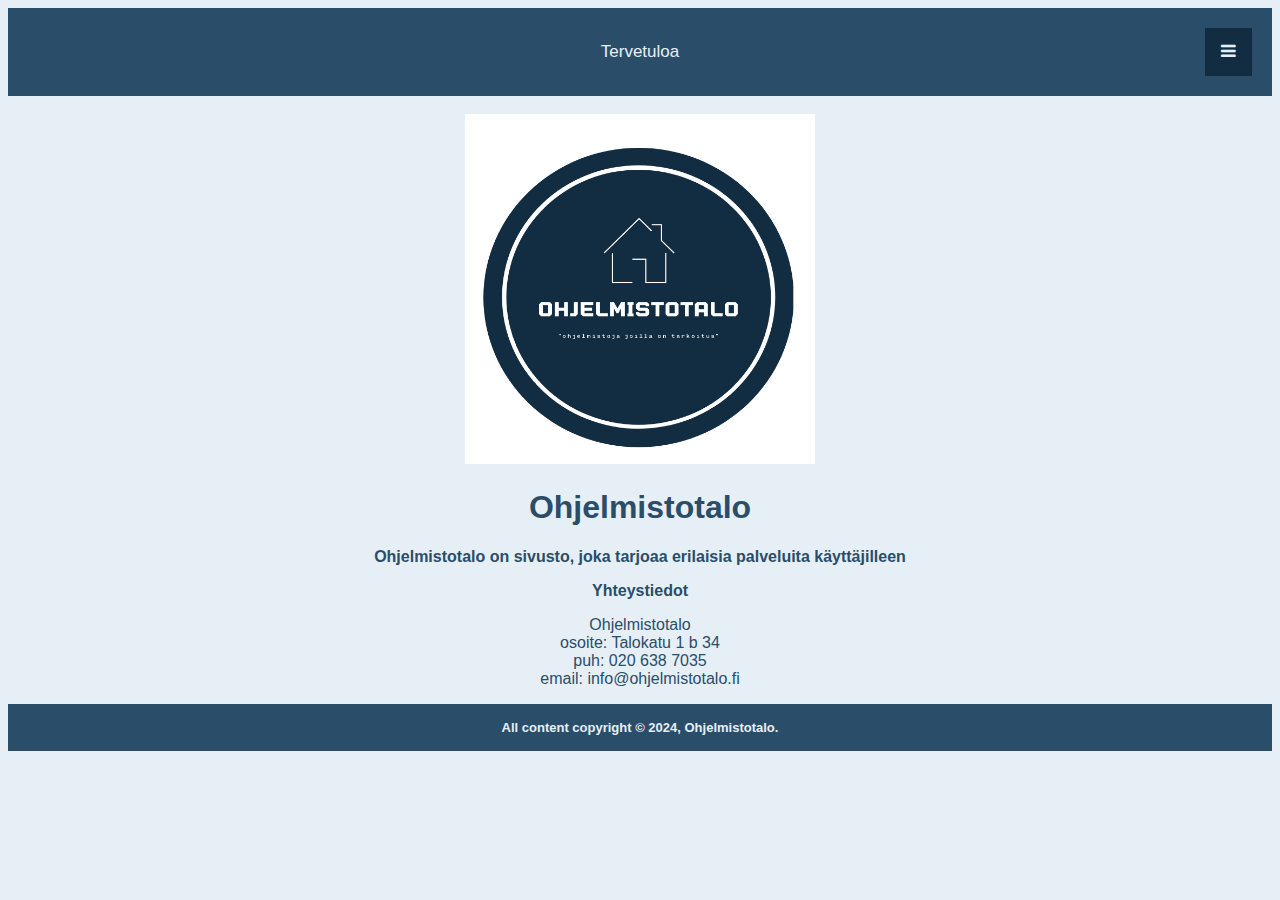
<file: index.html>
<!DOCTYPE html>
<html>




<head>
    <meta charset="utf-8">
    <title>Ohjelmistotalo</title>
    <link rel="stylesheet" href="styles.css">
    <meta name="viewport" content="width=device-width, initial-scale=1.0"> 


</head>


<body>
<header>
<nav>
    <!-- Load an icon library to show a hamburger menu (bars) on small screens -->
<link rel="stylesheet" href="https://cdnjs.cloudflare.com/ajax/libs/font-awesome/4.7.0/css/font-awesome.min.css">

<!-- Top Navigation Menu -->
<div class="topnav">
    <a href="index.html"> Tervetuloa</a>
  <!-- Navigation links (hidden by default) -->
    <div id="myLinks">
    <a href="tietoa_meista.html"> Tietoa meistä</a>
    <a href="tuotteemme.html"> Tuotteemme</a>
    <a href="palaute.html"> Palaute</a>
    <a href="index_eng.html"> In English</a>
  </div>
  <!-- "Hamburger menu" / "Bar icon" to toggle the navigation links -->
  <a href="javascript:void(0);" class="icon" onclick="myFunction()">
    <i class="fa fa-bars"></i>
  </a>
</div>
<br>
</nav>
<img src="logo.png" alt="Yrityksen logo. Logo on neliönmuotoisella valkoisalla taustalla.
Logo on pyöreän mallinen ja väriltään tumman sininen. Sinisen ympyrän sisällä on valkoinen viiva.
Viivan sisällä on perinteisen neliskulmaisen talon ääriviivat. Talossa on harjakatto ja pieni
savupiippu. Talon alla lukee yrityksen nimi Ohjelmistotalo, jonka alla lukee vielä yrityksen motto:
Ohjelmistoja joilla on tarkoitus" style="width:350px;height:350px;">
<h1> Ohjelmistotalo </h1>
</header>
<main>
<div id="info">
<h2>Ohjelmistotalo on sivusto, joka tarjoaa erilaisia palveluita käyttäjilleen</h2>
<p></p>


</main>

<aside> 
    <h2>Yhteystiedot</h2>
    <p> Ohjelmistotalo<br>
    osoite: Talokatu 1 b 34<br>
    puh: 020 638 7035<br>
    email: info@ohjelmistotalo.fi</p>
</aside>


<footer>
<h3>All content copyright © 2024, Ohjelmistotalo.</h3>
</footer>

</div>
<script>
/* Toggle between showing and hiding the navigation menu links when the user clicks on the hamburger menu / bar icon */
function myFunction() {
  var x = document.getElementById("myLinks");
  if (x.style.display === "block") {
    x.style.display = "none";
  } else {
    x.style.display = "block";
  }
}
</script>
</body>

</html>
</file>
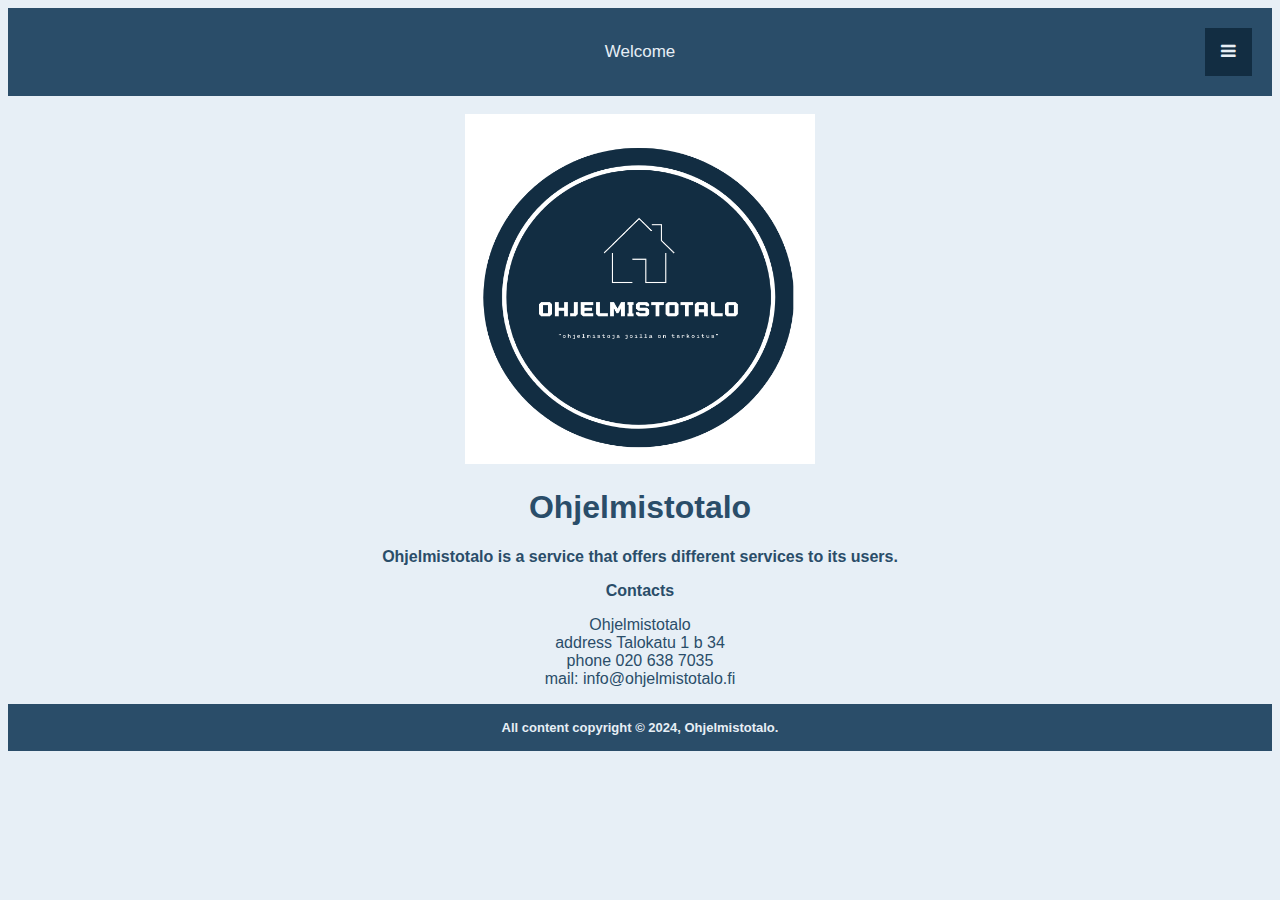
<file: index_eng.html>
<!DOCTYPE html>
<html>




<head>
    <meta charset="utf-8">
    <title>Ohjelmistotalo</title>
    <link rel="stylesheet" href="styles.css">
    <meta name="viewport" content="width=device-width, initial-scale=1.0"> 


</head>


<body>
<header>
    <nav>
        <!-- Load an icon library to show a hamburger menu (bars) on small screens -->
    <link rel="stylesheet" href="https://cdnjs.cloudflare.com/ajax/libs/font-awesome/4.7.0/css/font-awesome.min.css">
    
    <!-- Top Navigation Menu -->
    <div class="topnav">
        <a href="index_eng.html"> Welcome</a>
      <!-- Navigation links (hidden by default) -->
        <div id="myLinks">
            <a href="tietoa_meista_eng.html"> About us</a>
            <a href="tuotteemme_eng.html"> Our products</a>
            <a href="palaute_eng.html"> Feedback</a>
            <a href="index.html"> Suomeksi</a>
      </div>
      <!-- "Hamburger menu" / "Bar icon" to toggle the navigation links -->
      <a href="javascript:void(0);" class="icon" onclick="myFunction()">
        <i class="fa fa-bars"></i>
      </a>
    </div>
    <br>
<nav>

</nav>
<img src="logo.png" alt="Company logo. The logo is a square on a white background.
The logo has a round design and is dark blue in color. Inside the blue circle is a white line.
Inside the line is the outline of a traditional square house. The house has a gable roof and has small
chimney. Below the house is written the name of the company Ohljemistotalo, with the company's motto below:
Programs with a purpose" style="width:350px;height:350px;">
<h1> Ohjelmistotalo </h1>
</header>
<main>
<div id="info">
<h2>Ohjelmistotalo is a service that offers different services to its users.</h2>
<p></p>


</main>

<aside> 
    <h2>Contacts</h2>
    <p> Ohjelmistotalo<br>
    address Talokatu 1 b 34<br>
    phone 020 638 7035<br>
    mail: info@ohjelmistotalo.fi</p>
</aside>

<footer>
    <h3>All content copyright © 2024, Ohjelmistotalo.</h3>
    </footer>

</div>
<script>
    /* Toggle between showing and hiding the navigation menu links when the user clicks on the hamburger menu / bar icon */
    function myFunction() {
      var x = document.getElementById("myLinks");
      if (x.style.display === "block") {
        x.style.display = "none";
      } else {
        x.style.display = "block";
      }
    }
    </script>
</body>

</html>
</file>
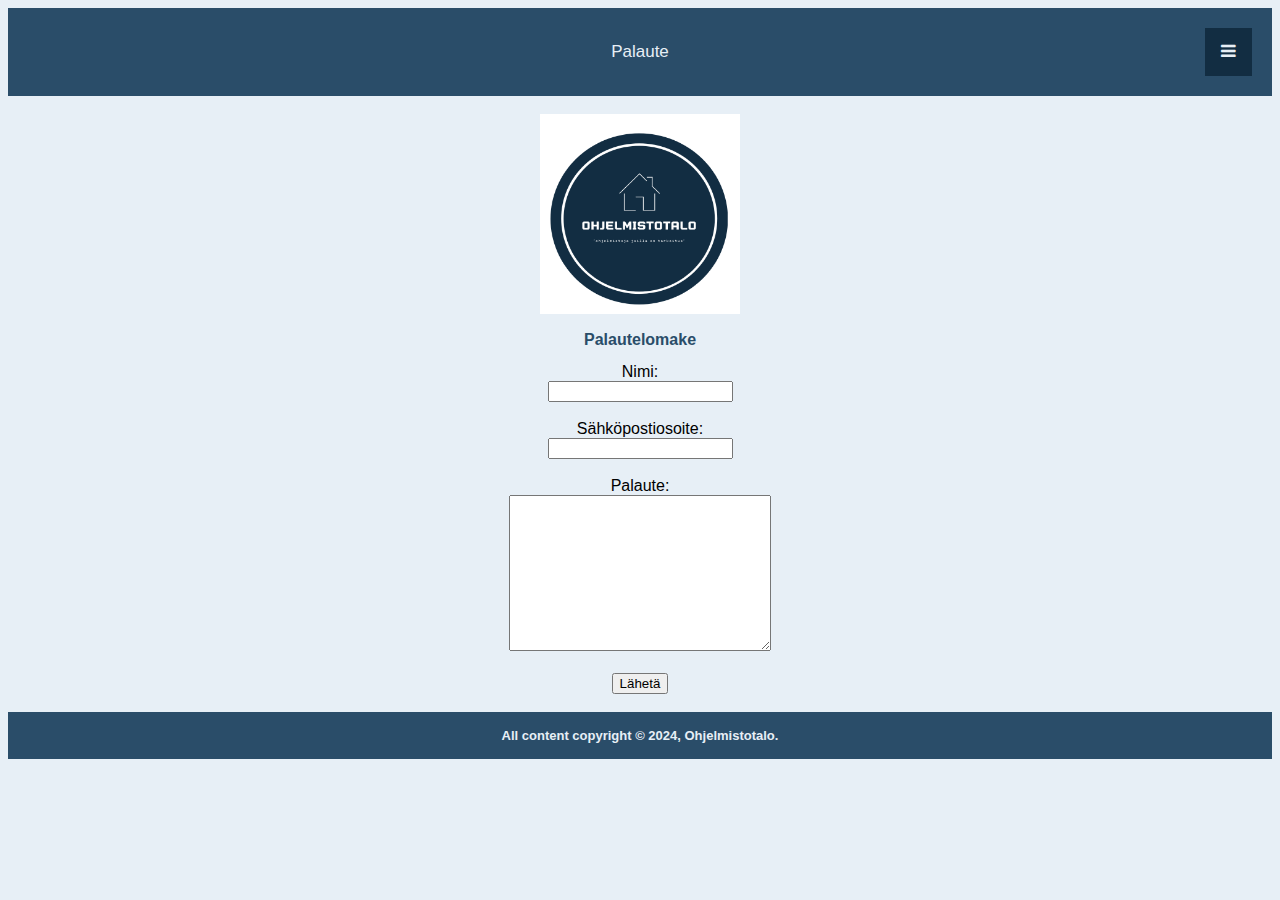
<file: palaute.html>
<!DOCTYPE html>
<!DOCTYPE html>
<html>

<head>
    <meta charset="utf-8">
    <title>Palautelomake</title>
    <link rel="stylesheet" href="styles.css">
    <meta name="viewport" content="width=device-width, initial-scale=1.0"> 

</head>

<body>

  <header>
    <nav>
      <!-- Load an icon library to show a hamburger menu (bars) on small screens -->
  <link rel="stylesheet" href="https://cdnjs.cloudflare.com/ajax/libs/font-awesome/4.7.0/css/font-awesome.min.css">
  
  <!-- Top Navigation Menu -->
  <div class="topnav">
      <a href="palaute.html"> Palaute</a>
    <!-- Navigation links (hidden by default) -->
      <div id="myLinks">
      <a href="index.html"> Tervetuloa</a>
      <a href="tietoa_meista.html"> Tietoa meistä</a>
      <a href="tuotteemme.html"> Tuotteemme</a>
      <a href="palaute_eng.html"> In English</a>
    </div>
    <!-- "Hamburger menu" / "Bar icon" to toggle the navigation links -->
    <a href="javascript:void(0);" class="icon" onclick="myFunction()">
      <i class="fa fa-bars"></i>
    </a>
  </div>
  <br>
  </nav>
    <img src="logo.png" alt="logo" style="width:200px;height:200px;">
    
  </header>

<h2>Palautelomake</h2>

<form action="/action_page.php">

  <label for="nimi">Nimi:</label><br>
  <input type="text" id="nimi" name="nimi"><br><br>

  <label for="email">Sähköpostiosoite:</label><br>
  <input type="email" id="email" name="email"><br><br>

  <label for="palaute">Palaute:</label><br>
  <textarea name="palaute" rows="10" cols="30"></textarea><br><br>

  <input type="submit" value="Lähetä"><br><br>

</form> 

<footer>
  <h3>All content copyright © 2024, Ohjelmistotalo.</h3>
  </footer>
  <script>
    /* Toggle between showing and hiding the navigation menu links when the user clicks on the hamburger menu / bar icon */
    function myFunction() {
      var x = document.getElementById("myLinks");
      if (x.style.display === "block") {
        x.style.display = "none";
      } else {
        x.style.display = "block";
      }
    }
    </script>
</body>
</html>
</file>
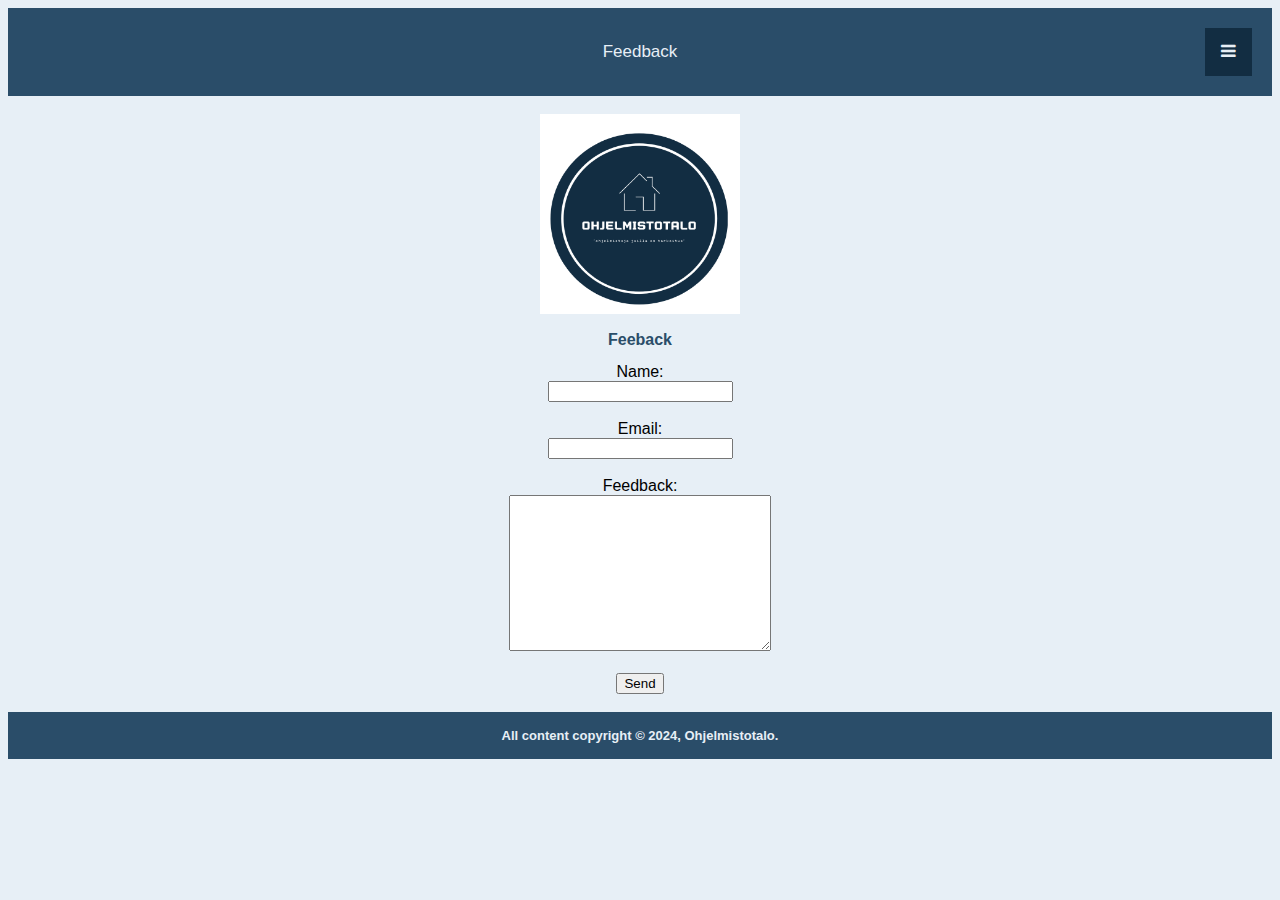
<file: palaute_eng.html>
<!DOCTYPE html>
<html>

<head>
    <meta charset="utf-8">
    <title>Feedback</title>
    <link rel="stylesheet" href="styles.css">
    <meta name="viewport" content="width=device-width, initial-scale=1.0"> 

</head>

<body>

  <header>
    <nav>
      <!-- Load an icon library to show a hamburger menu (bars) on small screens -->
  <link rel="stylesheet" href="https://cdnjs.cloudflare.com/ajax/libs/font-awesome/4.7.0/css/font-awesome.min.css">
  
  <!-- Top Navigation Menu -->
  <div class="topnav">
        <a href="palaute_eng.html"> Feedback</a>
    <!-- Navigation links (hidden by default) -->
      <div id="myLinks">
          <a href="index_eng.html"> Welcome</a>
          <a href="tietoa_meista_eng.html"> About us</a>
          <a href="tuotteemme_eng.html"> Our products</a>
          <a href="palaute.html"> Suomeksi</a>
    </div>
    <!-- "Hamburger menu" / "Bar icon" to toggle the navigation links -->
    <a href="javascript:void(0);" class="icon" onclick="myFunction()">
      <i class="fa fa-bars"></i>
    </a>
  </div>
  <br>
<nav>

</nav>

    <img src="logo.png" alt="logo" style="width:200px;height:200px;">
    
  </header>

<h2>Feeback</h2>

<form action="/action_page.php">

  <label for="nimi">Name:</label><br>
  <input type="text" id="nimi" name="nimi"><br><br>

  <label for="email">Email:</label><br>
  <input type="email" id="email" name="email"><br><br>

  <label for="palaute">Feedback:</label><br>
  <textarea name="palaute" rows="10" cols="30"></textarea><br><br>

  <input type="submit" value="Send"><br><br>

</form> 

<footer>
  <h3>All content copyright © 2024, Ohjelmistotalo.</h3>
  </footer>
  <script>
    /* Toggle between showing and hiding the navigation menu links when the user clicks on the hamburger menu / bar icon */
    function myFunction() {
      var x = document.getElementById("myLinks");
      if (x.style.display === "block") {
        x.style.display = "none";
      } else {
        x.style.display = "block";
      }
    }
    </script>
</body>
</html>
</file>
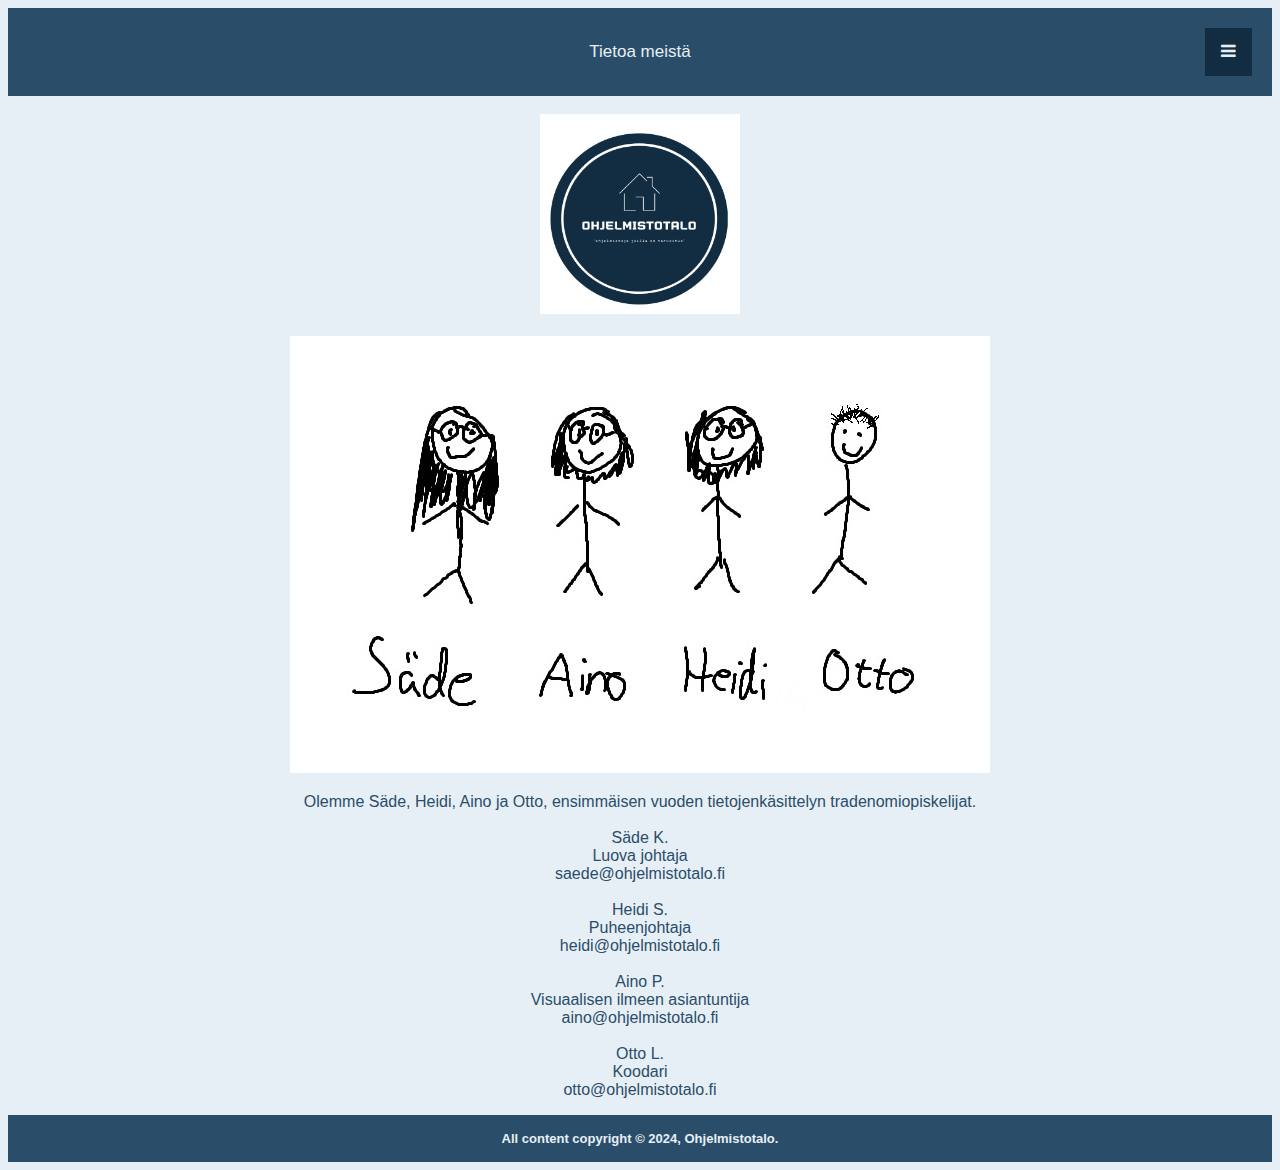
<file: tietoa_meista.html>
<!DOCTYPE html>
<html>
<head>
    <meta charset="utf-8">
    <title>Tietoa meistä</title>
    <link rel="stylesheet" href="styles.css">
    <meta name="viewport" content="width=device-width, initial-scale=1.0"> 




</head>

<body>
    <header>
            <nav>
                <!-- Load an icon library to show a hamburger menu (bars) on small screens -->
            <link rel="stylesheet" href="https://cdnjs.cloudflare.com/ajax/libs/font-awesome/4.7.0/css/font-awesome.min.css">
            
            <!-- Top Navigation Menu -->
            <div class="topnav">
                <a href="tietoa_meista.html"> Tietoa meistä</a>
              <!-- Navigation links (hidden by default) -->
                <div id="myLinks">
                <a href="index.html"> Tervetuloa</a>
                <a href="tuotteemme.html"> Tuotteemme</a>
                <a href="palaute.html"> Palaute</a>
                <a href="tietoa_meista_eng.html"> In English</a>
              </div>
              <!-- "Hamburger menu" / "Bar icon" to toggle the navigation links -->
              <a href="javascript:void(0);" class="icon" onclick="myFunction()">
                <i class="fa fa-bars"></i>
              </a>
            </div>
            <br>
        </nav>
        <img src="logo.png" alt="logo" style="width:200px;height:200px;">
        
        </header>


<br>
<picture>
<img src="ryhmäkuvakaksi.jpg" alt="Ryhmäkuva yrityksen jäsenistä. Kuvassa neljä piirrettyä tikku-ukkoa 
joiden alla henkilöiden nimet. Ensimäisen hahmon alla vasemmalta lukee nimenä Säde, ja tikku-ukolla 
pitkät hiukset ja silmälasit. Keskimmäisten tikku-ukkojen alla lukee Aino ja Heidi ja molemmilla 
tikku-ukoilla on keskipitkät hiukset ja silmälasit. Oikeassa reunassa olevan tikku-ukon alla lukee Otto, 
ja tikku-ukolla on lyhyet hiukset" class="responsive">
</picture>

<p>Olemme Säde, Heidi, Aino ja Otto, ensimmäisen vuoden tietojenkäsittelyn tradenomiopiskelijat.<br><br>
    Säde K.<br>
    Luova johtaja<br>
    saede@ohjelmistotalo.fi<br><br>
    Heidi S.<br>
    Puheenjohtaja<br>
    heidi@ohjelmistotalo.fi<br><br>
    Aino P.<br>
    Visuaalisen ilmeen asiantuntija<br>
    aino@ohjelmistotalo.fi<br><br>
    Otto L.<br>
    Koodari<br>
    otto@ohjelmistotalo.fi</p>
   
    <script>
        /* Toggle between showing and hiding the navigation menu links when the user clicks on the hamburger menu / bar icon */
        function myFunction() {
          var x = document.getElementById("myLinks");
          if (x.style.display === "block") {
            x.style.display = "none";
          } else {
            x.style.display = "block";
          }
        }
        </script>
</body>

<footer>
    <h3>All content copyright © 2024, Ohjelmistotalo.</h3>
</footer>

</html>
</file>
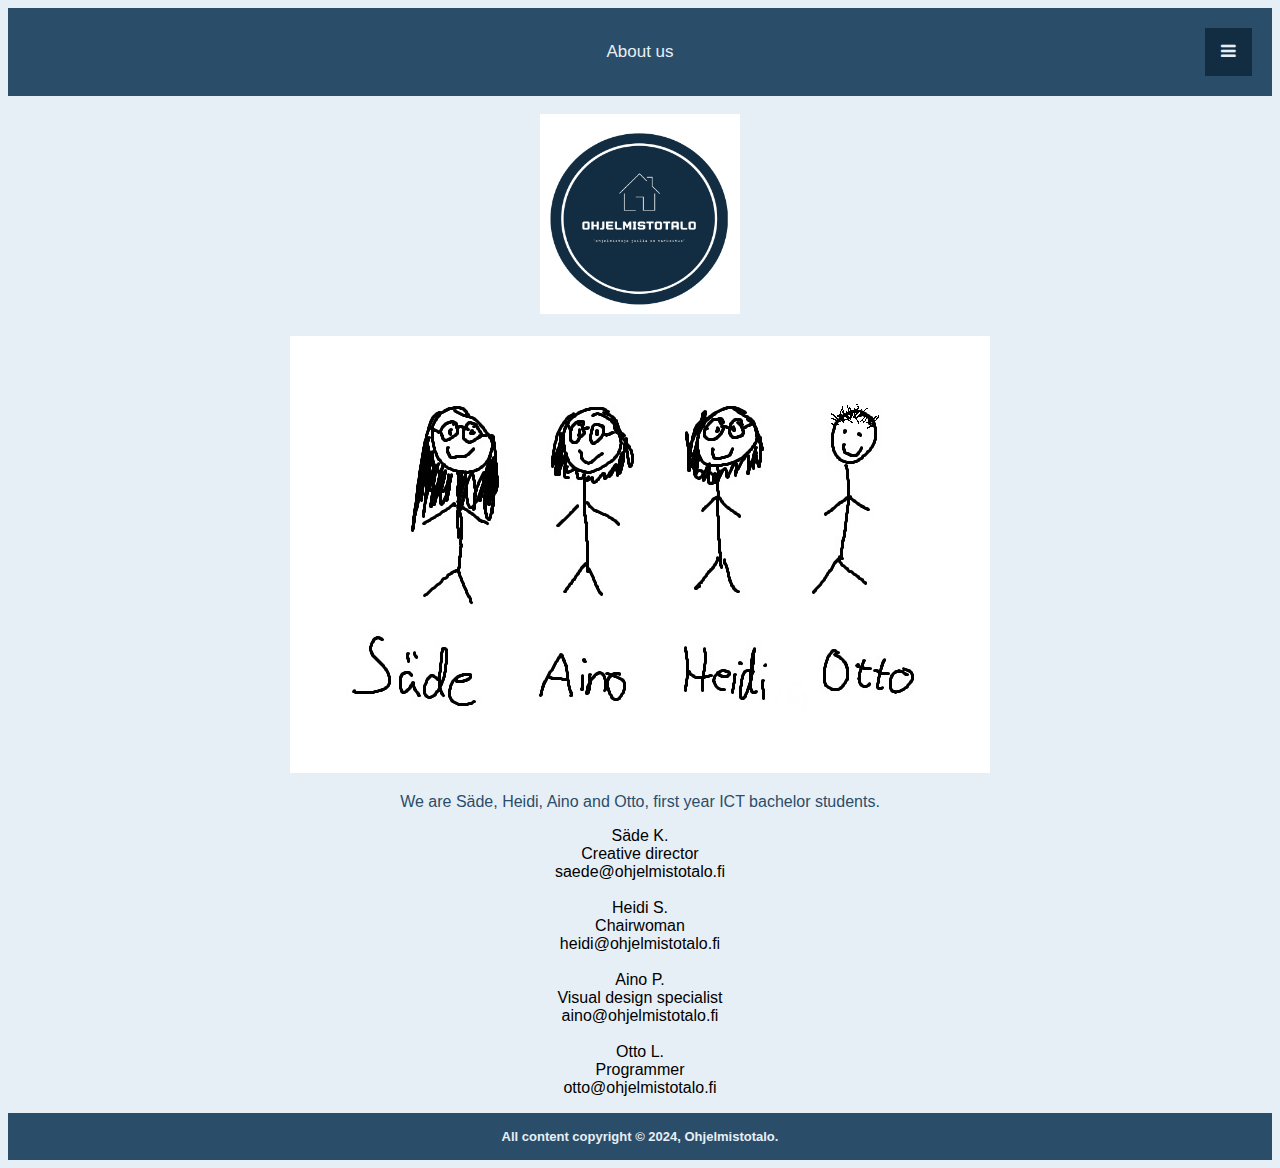
<file: tietoa_meista_eng.html>
<!DOCTYPE html>
<html>
<head>
    <meta charset="utf-8">
    <title>About us</title>
    <link rel="stylesheet" href="styles.css">
    <meta name="viewport" content="width=device-width, initial-scale=1.0"> 




</head>

<body>
    <header>
        <nav>
            <!-- Load an icon library to show a hamburger menu (bars) on small screens -->
        <link rel="stylesheet" href="https://cdnjs.cloudflare.com/ajax/libs/font-awesome/4.7.0/css/font-awesome.min.css">
        
        <!-- Top Navigation Menu -->
        <div class="topnav">
                <a href="tietoa_meista_eng.html"> About us</a>
          <!-- Navigation links (hidden by default) -->
            <div id="myLinks">
                <a href="index_eng.html"> Welcome</a>
                <a href="tuotteemme_eng.html"> Our products</a>
                <a href="palaute_eng.html"> Feedback</a>
                <a href="tietoa_meista.html"> Suomeksi</a>
          </div>
          <!-- "Hamburger menu" / "Bar icon" to toggle the navigation links -->
          <a href="javascript:void(0);" class="icon" onclick="myFunction()">
            <i class="fa fa-bars"></i>
          </a>
        </div>
        <br>
    <nav>
    
    </nav>

        <img src="logo.png" alt="logo" style="width:200px;height:200px;">
        
        </header>

<br>
<picture>
<img src="ryhmäkuvakaksi.jpg" alt="A group photo of the company members. The picture shows four drawn stick figures 
with the names of the persons underneath. Under the first figure from the left is the name Säde, and on the stick figure 
has long hair and glasses. Under the middle stick figures are Aino and Heidi, and both 
stick figures have medium length hair and glasses. Under the stick hole on the right hand side it says Otto, 
and the stick figure has short hair." class="responsive">
</picture>
<p>We are Säde, Heidi, Aino and Otto, first year ICT bachelor students.</p>
    Säde K.<br>
    Creative director<br>
    saede@ohjelmistotalo.fi<br><br>
    Heidi S.<br>
    Chairwoman<br>
    heidi@ohjelmistotalo.fi<br><br>
    Aino P.<br>
    Visual design specialist<br>
    aino@ohjelmistotalo.fi<br><br>
    Otto L.<br>
    Programmer<br>
    otto@ohjelmistotalo.fi</p>

    <script>
        /* Toggle between showing and hiding the navigation menu links when the user clicks on the hamburger menu / bar icon */
        function myFunction() {
          var x = document.getElementById("myLinks");
          if (x.style.display === "block") {
            x.style.display = "none";
          } else {
            x.style.display = "block";
          }
        }
        </script>

</body>

<footer>
    <h3>All content copyright © 2024, Ohjelmistotalo.</h3>
    </footer>

</html>
</file>
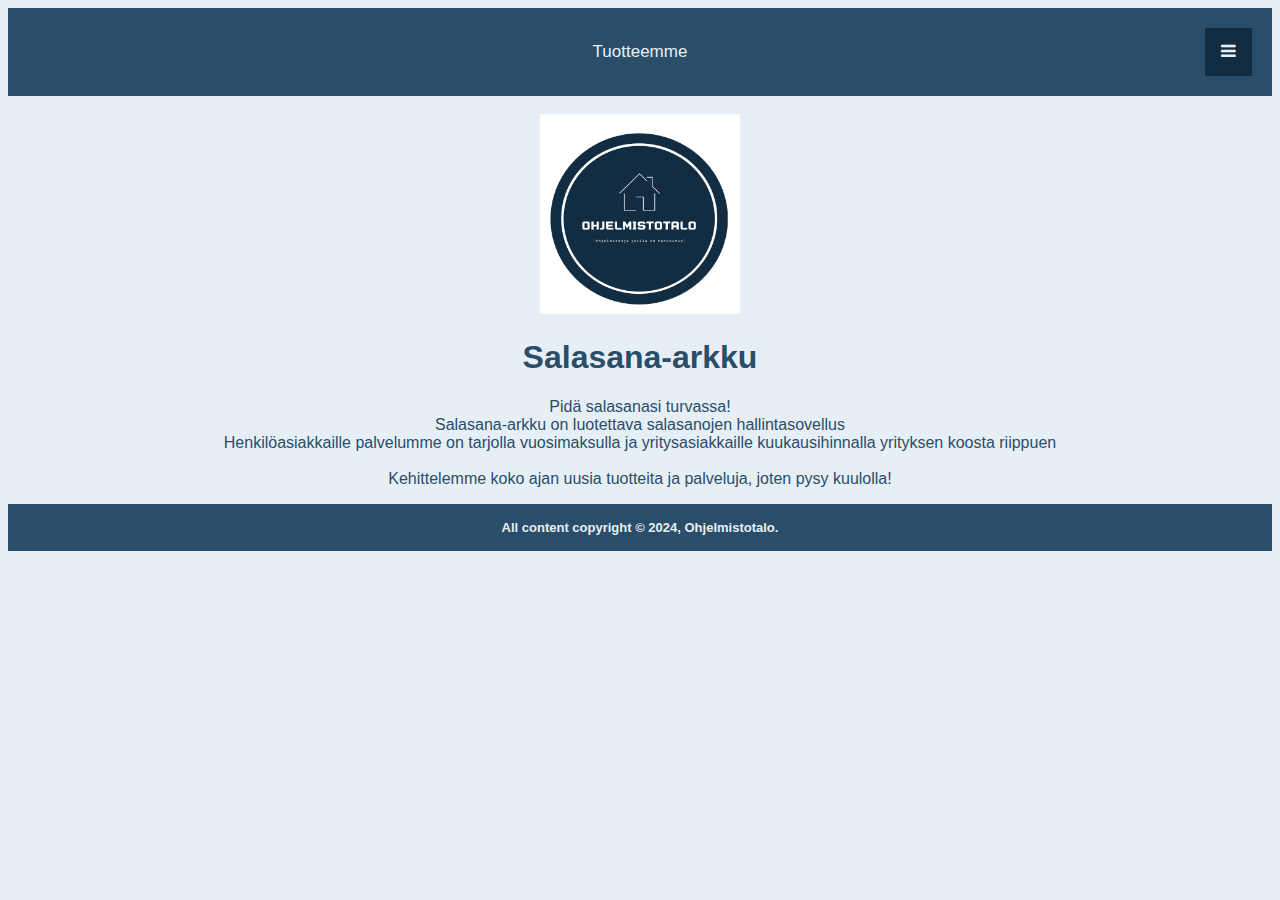
<file: tuotteemme.html>
<!DOCTYPE html>
<html>
<head>
    <meta charset="utf-8">
    <title>Tuotteemme</title>
    <link rel="stylesheet" href="styles.css">
    <meta name="viewport" content="width=device-width, initial-scale=1.0"> 




</head>

<body>
    <header>
            <nav>
                <!-- Load an icon library to show a hamburger menu (bars) on small screens -->
            <link rel="stylesheet" href="https://cdnjs.cloudflare.com/ajax/libs/font-awesome/4.7.0/css/font-awesome.min.css">
            
            <!-- Top Navigation Menu -->
            <div class="topnav">
                <a href="tuotteemme.html"> Tuotteemme</a>
              <!-- Navigation links (hidden by default) -->
                <div id="myLinks">
                <a href="index.html"> Tervetuloa</a>
                <a href="tietoa_meista.html"> Tietoa meistä</a>
                <a href="palaute.html"> Palaute</a>
                <a href="tuotteemme_eng.html"> In English</a>
              </div>
              <!-- "Hamburger menu" / "Bar icon" to toggle the navigation links -->
              <a href="javascript:void(0);" class="icon" onclick="myFunction()">
                <i class="fa fa-bars"></i>
              </a>
            </div>
            <br>
        </nav>
        <img src="logo.png" alt="logo" style="width:200px;height:200px;">
        
        </header>

<h1>Salasana-arkku</h1>
<p>Pidä salasanasi turvassa!<br>
Salasana-arkku on luotettava salasanojen hallintasovellus<br>
Henkilöasiakkaille palvelumme on tarjolla vuosimaksulla ja yritysasiakkaille
kuukausihinnalla yrityksen koosta riippuen<br><br>
Kehittelemme koko ajan uusia tuotteita ja palveluja, joten pysy kuulolla!</p>

<footer>
    <h3>All content copyright © 2024, Ohjelmistotalo.</h3>
</footer>
<script>
    /* Toggle between showing and hiding the navigation menu links when the user clicks on the hamburger menu / bar icon */
    function myFunction() {
      var x = document.getElementById("myLinks");
      if (x.style.display === "block") {
        x.style.display = "none";
      } else {
        x.style.display = "block";
      }
    }
    </script>
</body>

</html>
</file>
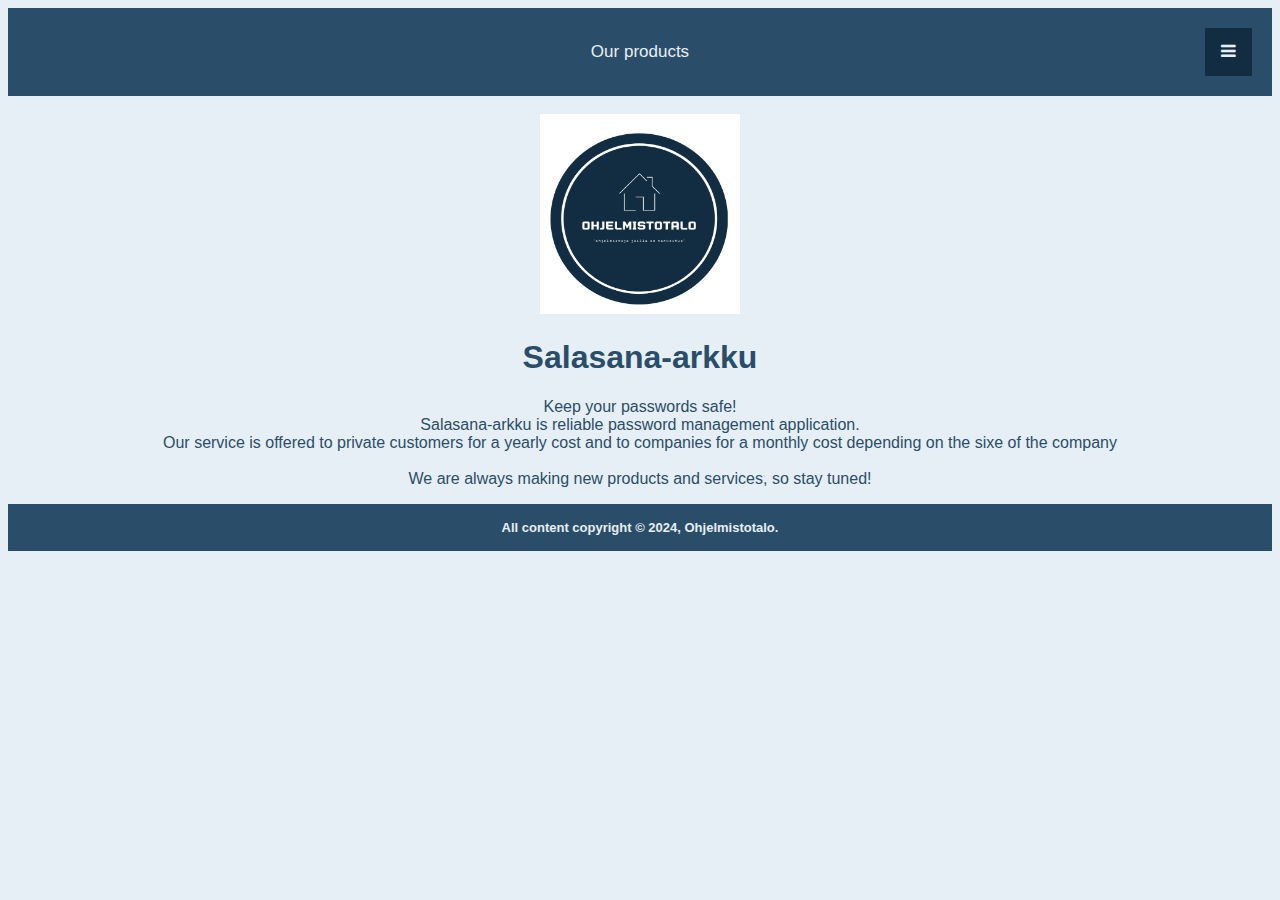
<file: tuotteemme_eng.html>
<!DOCTYPE html>
<html>
<head>
    <meta charset="utf-8">
    <title>Our products</title>
    <link rel="stylesheet" href="styles.css">
    <meta name="viewport" content="width=device-width, initial-scale=1.0"> 




</head>

<body>
    <header>
        <nav>
            <!-- Load an icon library to show a hamburger menu (bars) on small screens -->
        <link rel="stylesheet" href="https://cdnjs.cloudflare.com/ajax/libs/font-awesome/4.7.0/css/font-awesome.min.css">
        
        <!-- Top Navigation Menu -->
        <div class="topnav">
            <a href="tuotteemme_eng.html"> Our products</a>
          <!-- Navigation links (hidden by default) -->
            <div id="myLinks">
                <a href="index_eng.html"> Welcome</a>
                <a href="tietoa_meista_eng.html"> About us</a>
                <a href="palaute_eng.html"> Feedback</a>
                <a href="tuotteemme.html"> Suomeksi</a>
          </div>
          <!-- "Hamburger menu" / "Bar icon" to toggle the navigation links -->
          <a href="javascript:void(0);" class="icon" onclick="myFunction()">
            <i class="fa fa-bars"></i>
          </a>
        </div>
        <br>
    <nav>
    
    </nav>
        <img src="logo.png" alt="logo" style="width:200px;height:200px;">
        
        </header>

        <h1>Salasana-arkku</h1>
<p>Keep your passwords safe!<br>
Salasana-arkku is reliable password management application.<br>
Our service is offered to private customers for a yearly cost and to companies for a monthly cost
depending on the sixe of the company<br><br>
We are always making new products and services, so stay tuned!</p>

<footer>
    <h3>All content copyright © 2024, Ohjelmistotalo.</h3>
</footer>

<script>
    /* Toggle between showing and hiding the navigation menu links when the user clicks on the hamburger menu / bar icon */
    function myFunction() {
      var x = document.getElementById("myLinks");
      if (x.style.display === "block") {
        x.style.display = "none";
      } else {
        x.style.display = "block";
      }
    }
    </script>
</body>



</html>
</file>
<file: styles.css>
/*ul {
  display: block;
  height: 70px;
  background-color: #2a4d69;  
}
*/
a {
  text-align: center;
  color: #e7eff6;
  font-size: large;
  margin: 20px;
}

.responsive {
  max-width: 100%;
  height: auto;
}

/* nää oli alkuperäset*/
body {
  background-color: #e7eff6;
  text-align: center;
  font-family: sans-serif;
}
h1 {
  color: #2a4d69;
  font-size: xx-large;
}
h2 {
  color: #2a4d69;
  font-size: medium;
}
h3{
  color: #e7eff6;
  font-size: small;
}
p {
  color: #2a4d69;
}
footer{
  text-align: center;
  padding: 3px;
  background-color: #2a4d69;
}
nav{
  .topnav { /* Style the navigation menu */
    overflow: hidden;
    background-color: #2a4d69;
    position: relative;
  }
  /* Hide the links inside the navigation menu (except for logo/home) */
.topnav #myLinks {
  display: none;
}
/* Style navigation menu links */
.topnav a {
  color: #e7eff6;
  padding: 14px 16px;
  text-decoration: none;
  font-size: 17px;
  display: block;
}
/* Style the hamburger menu */
.topnav a.icon {
  background: #122d42;
  display: block;
  position: absolute;
  right: 0;
  top: 0;
}
/* Add a grey background color on mouse-over */
.topnav a:hover {
  background-color: #e7eff6;
  color: black;
}

/* Style the active link (or home/logo) */
.active {
  background-color: #2a4d69;
  color: #e7eff6;
}

}
</file>
